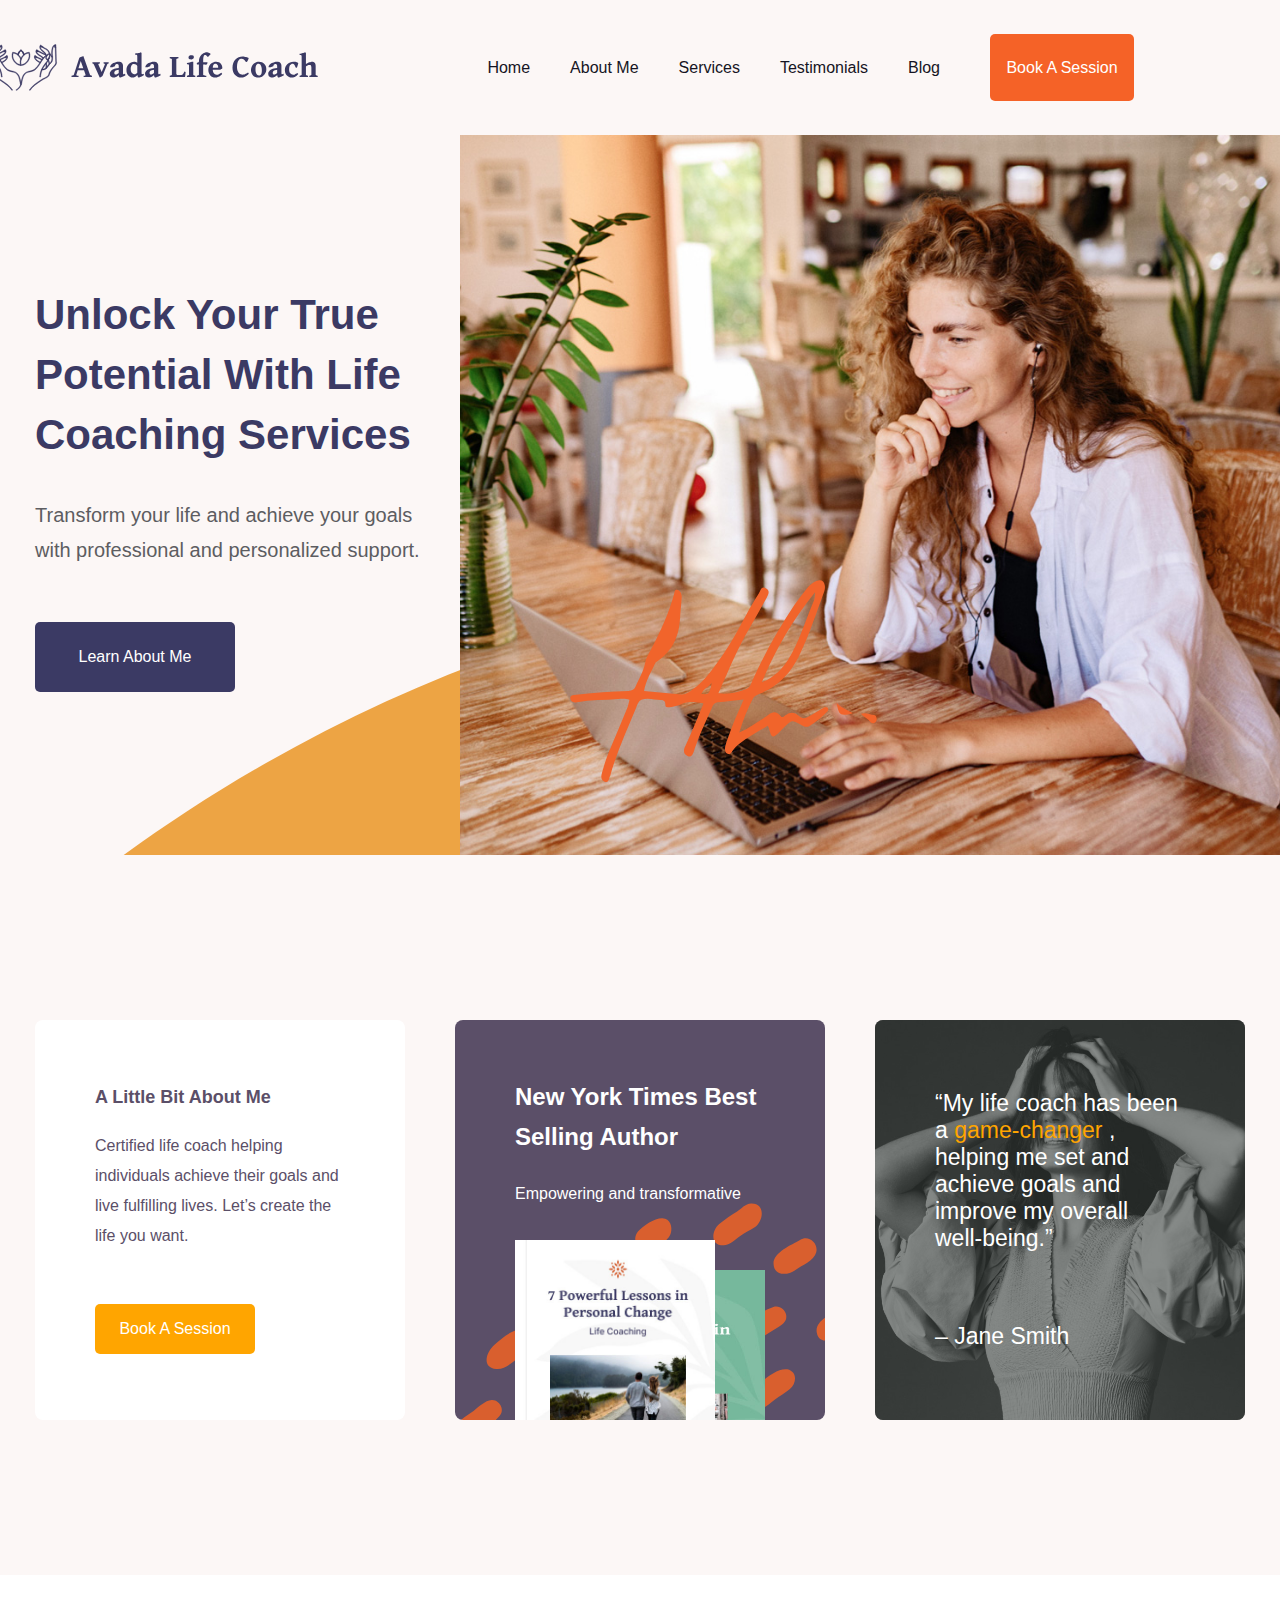
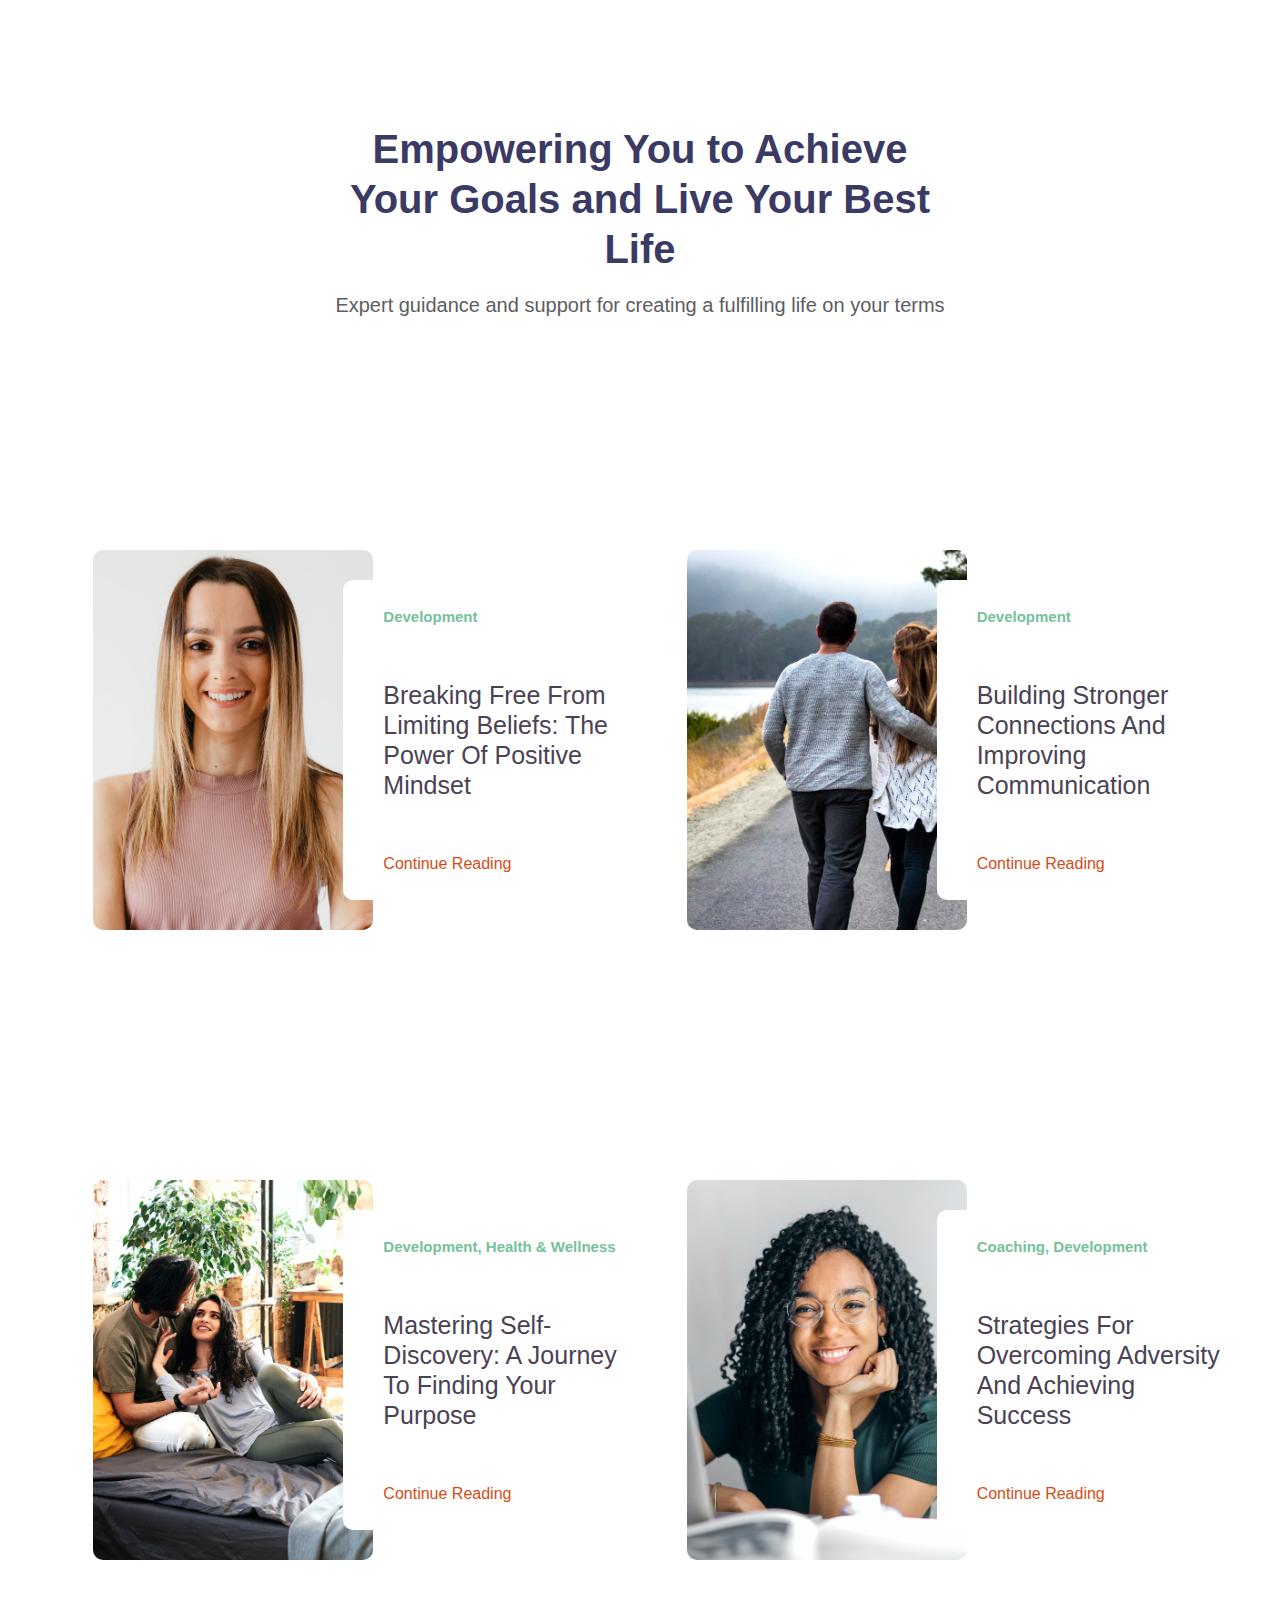
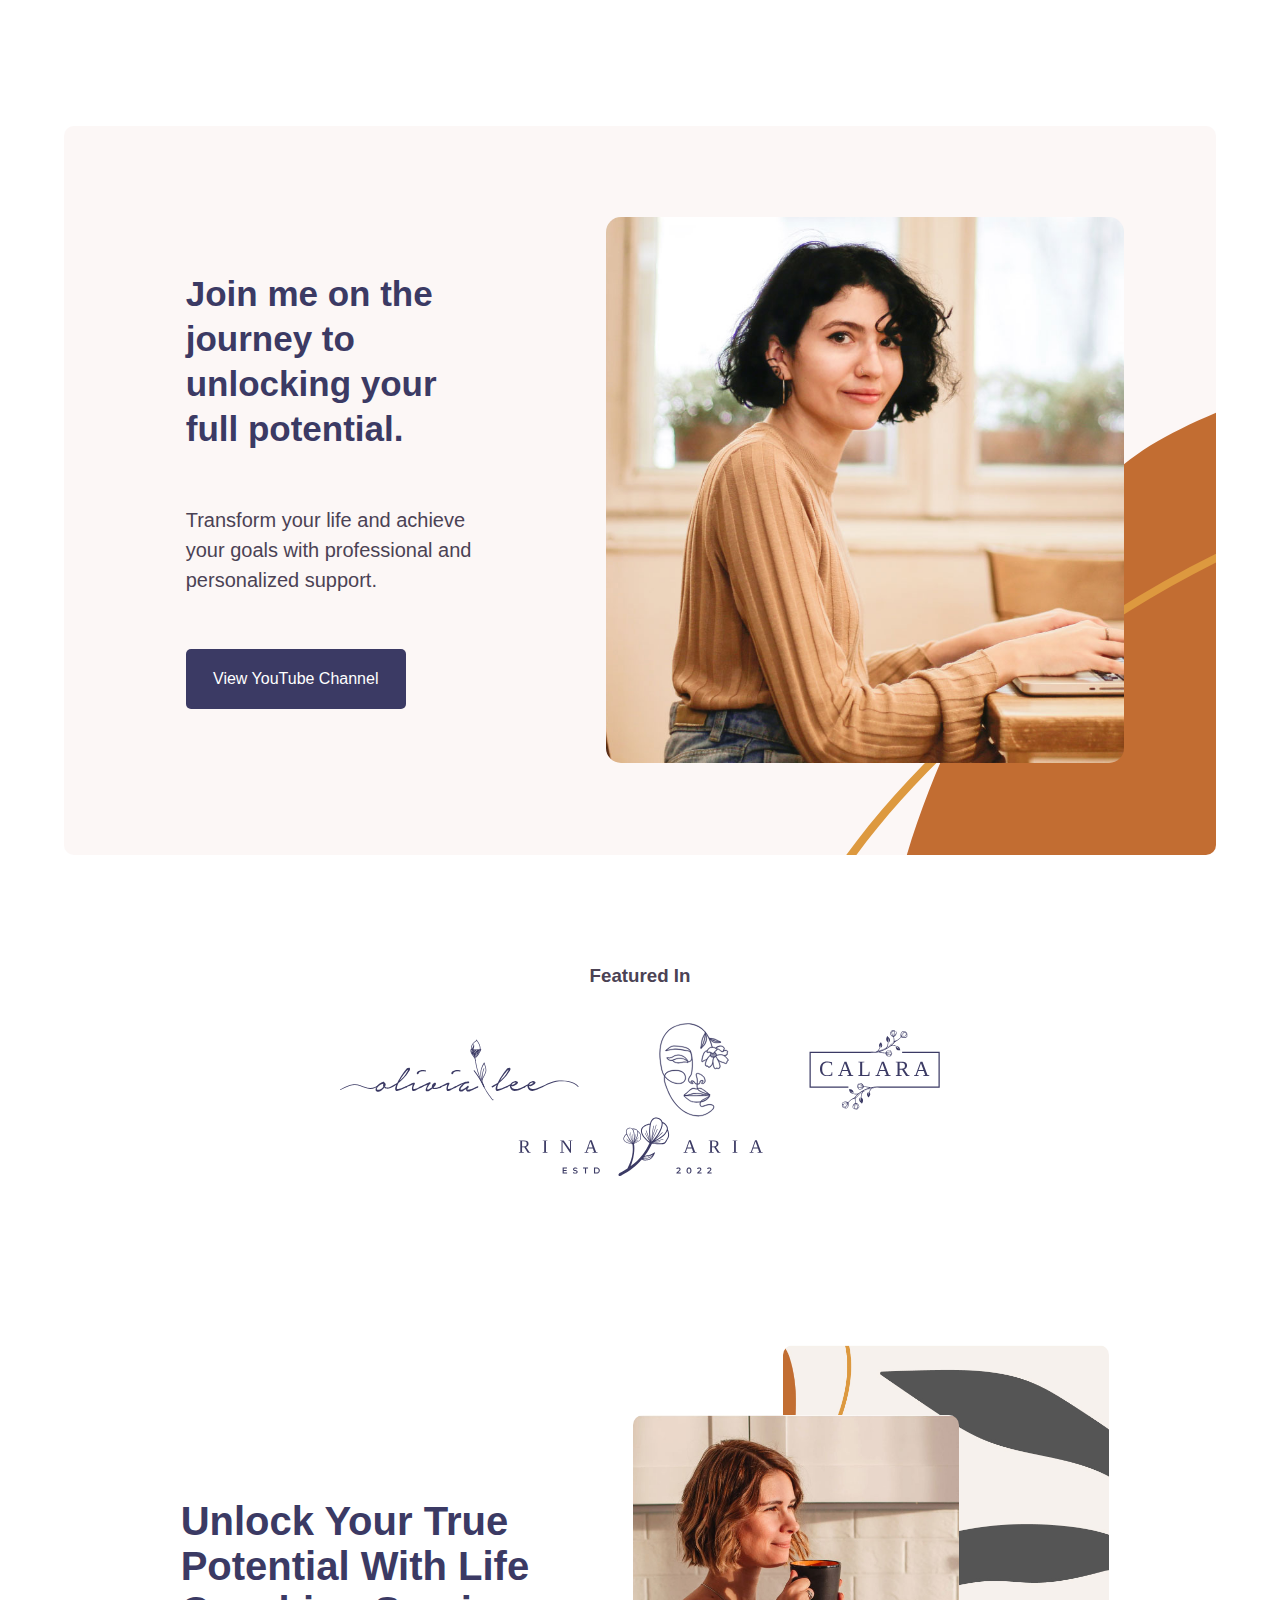
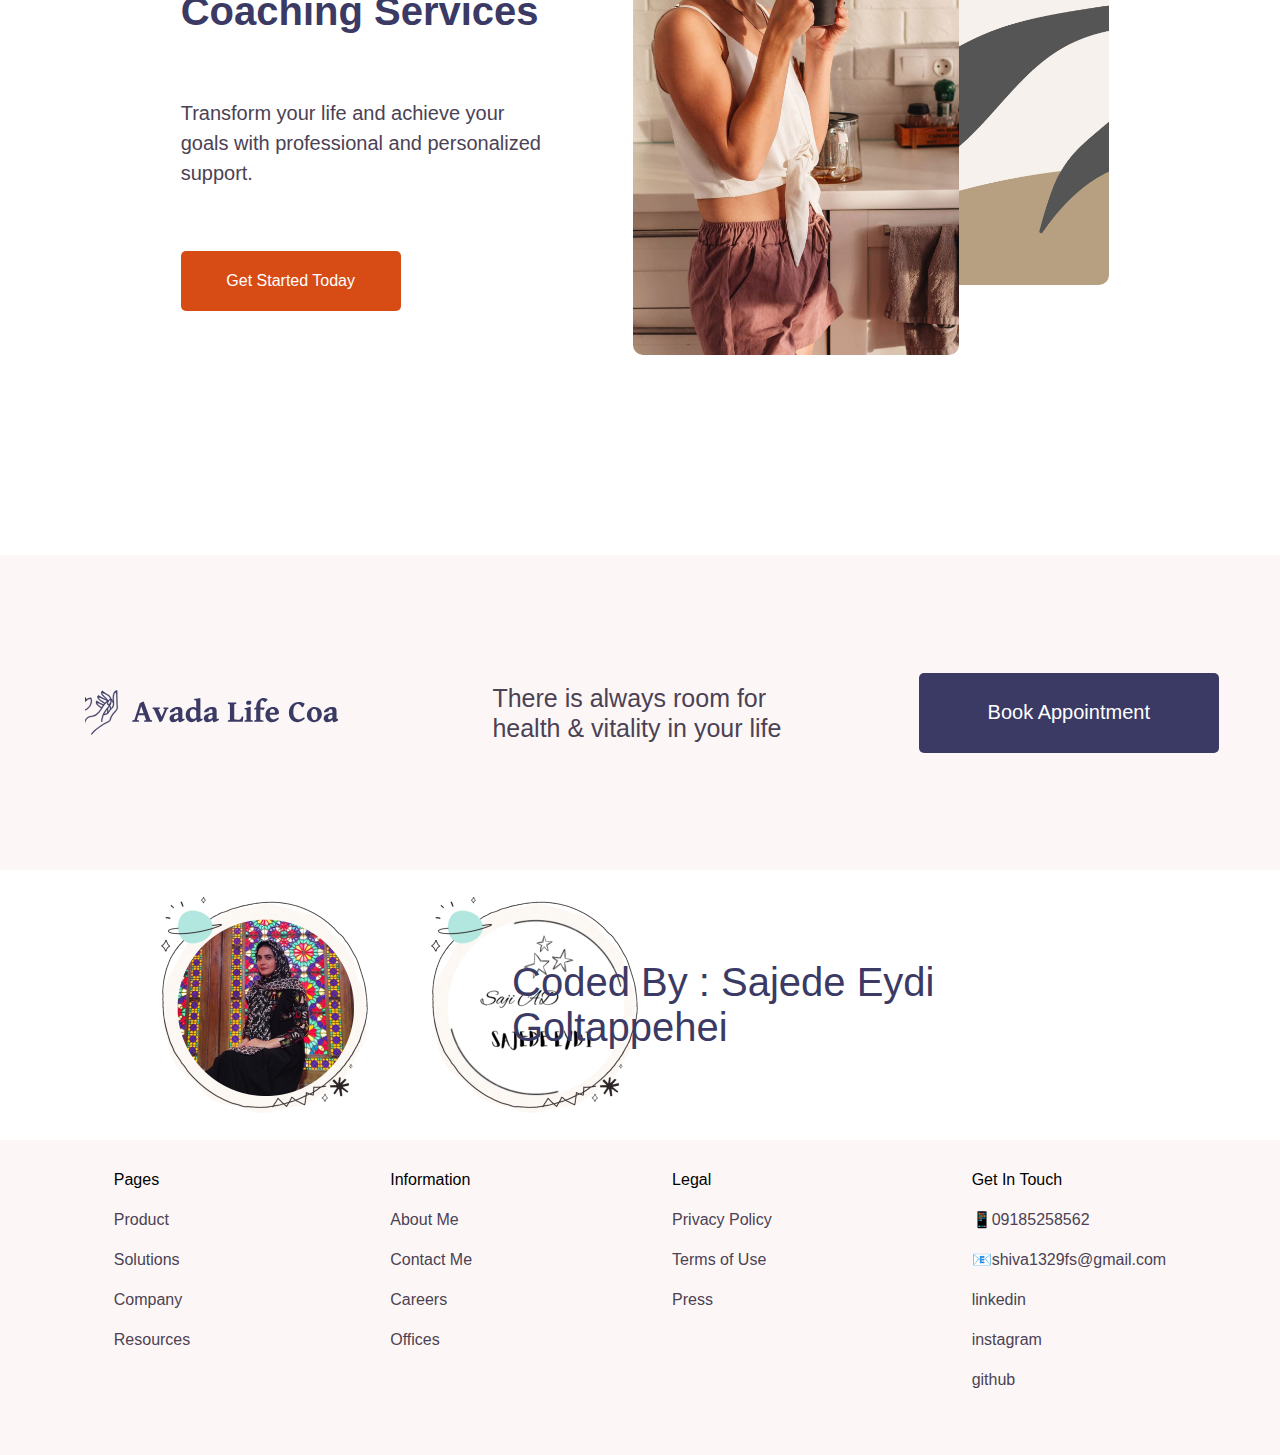
<file: index.html>
<!DOCTYPE html>
<html lang="en">

<head>
    <meta charset="UTF-8">
    <meta name="viewport" content="width=device-width, initial-scale=1.0">
    <title>Document</title>
    <link rel="stylesheet" href="assets/css/stylesheet.css">
</head>

<body>
    <div class="main">
        <!-- start section 1 -->
        <section class="h-top">
            <header>
                <nav>
                    <figure>
                        <img src="assets/img/logo.svg" alt="">
                    </figure>
                    <ul>
                        <li><a href="">home</a></li>
                        <li><a href="">about me</a></li>
                        <li><a href="">services</a></li>
                        <li><a href="">testimonials</a></li>
                        <li><a href="">blog</a></li>
                    </ul>
                    <div>
                        <span>book a session</span>
                    </div>
                </nav>
            </header>
            <div>
                <section>
                    <section>
                        <div>
                            <nav>
                                <h2>Unlock Your True Potential With Life Coaching Services</h2>
                                <p>Transform your life and achieve your goals with professional and personalized
                                    support.
                                </p>
                                <span>Learn About Me</span>
                            </nav>
                        </div>
                        <figure>
                            <img src="assets/img/hero-1.jpg" alt="">
                            <img src="assets/img/signature.svg" alt="">
                        </figure>
                    </section>
                </section>
            </div>
        </section>
        <!-- end section 1 -->
        <!-- start section 2 -->
        <section class="about">
            <div>
                <h2>A Little Bit About Me</h2>
                <p>Certified life coach helping individuals achieve their goals and live fulfilling lives. Let’s
                    create the life you want.</p>
                <span>book a session</span>
            </div>
            <div>
                <h2>New York Times Best Selling Author</h2>
                <p>Empowering and transformative</p>
                <figure>
                    <img src="assets/img/book-2.jpg" alt="">
                    <img src="assets/img/book-1.jpg" alt="">
                </figure>

            </div>
            <div>
                <p>
                    “My life coach has been a
                    <span>game-changer</span>
                    ,<br>
                    helping me set and achieve goals and improve my overall<br>
                    well-being.”
                </p>
                <p>– Jane Smith</p>
            </div>

        </section>
        <!-- end section 2 -->
        <!-- start section 3 -->
        <section class="goal">
            <div>
                <h2>Empowering You to Achieve Your Goals and Live Your Best Life</h2>
                <p>Expert guidance and support for creating a fulfilling life on your terms</p>
            </div>
        </section>
        <!-- end section 3 -->
        <!-- start section 4 -->
        <section class="dev">
            <nav>
                <div>
                    <figure>
                        <img src="assets/img/info-24.jpg" alt="">
                    </figure>
                    <div>
                        <h3>Development</h3>
                        <p>Breaking Free From Limiting Beliefs: The Power Of Positive Mindset</p>
                        <span>Continue Reading</span>
                    </div>
                </div>
                <div>
                    <figure>
                        <img src="assets/img/info-25.jpg" alt="">
                    </figure>
                    <div>
                        <h3>Development</h3>
                        <p>Building Stronger Connections And Improving Communication</p>
                        <span>Continue Reading</span>
                    </div>
                </div>
            </nav>
            <nav>
                <div>
                    <figure>
                        <img src="assets/img/info-11.jpg" alt="">
                    </figure>
                    <div>
                        <h3>Development, Health & Wellness</h3>
                        <p>Mastering Self-Discovery: A Journey To Finding Your Purpose</p>
                        <span>Continue Reading</span>
                    </div>
                </div>
                <div>
                    <figure>
                        <img src="assets/img/info-14.jpg" alt="">
                    </figure>
                    <div>
                        <h3>Coaching, Development</h3>
                        <p>Strategies For Overcoming Adversity And Achieving Success</p>
                        <span>Continue Reading</span>
                    </div>
                </div>
            </nav>
        </section>
        <!-- end section 4 -->
        <!-- start section 5 -->
        <section class="join">
            <nav>
                <div>
                    <h2>Join me on the journey to unlocking your full potential.</h2>
                    <p>Transform your life and achieve your goals with professional and personalized support.</p>
                    <span>View YouTube Channel</span>
                </div>
                <figure>
                    <img src="assets/img/info-1.jpg" alt="">
                </figure>
            </nav>
        </section>
        <!-- end section 5 -->
        <!-- start section 6 -->
        <section class="feature">
            <h3>Featured In</h3>
            <figure>
                <img src="assets/img/sponsor-1.svg" alt="">
                <img src="assets/img/sponsor-2.svg" alt="">
                <img src="assets/img/sponsor-3.svg" alt="">
                <img src="assets/img/sponsor-4.svg" alt="">
            </figure>
        </section>
        <!-- end section 6 -->
        <!-- start section 7 -->
        <section class="service">
            <div>
                <h2>Unlock Your True Potential With Life Coaching Services</h2>
                <p>
                    Transform your life and achieve your goals with professional and personalized support.
                </p>
                <span>Get Started Today</span>
            </div>
            <nav>
                <div></div>
                <figure>
                    <img src="assets/img/info-2.jpg" alt="">
                </figure>
            </nav>
        </section>
        <!-- end section 7 -->
        <!-- start section 8 -->
        <section class="footer">
            <div>
                <figure>
                    <img src="assets/img/logo.svg" alt="">
                </figure>
                <p>There is always room for health
                    & vitality in your life
                </p>
                <div>
                    <span>
                        Book Appointment
                    </span>
                </div>
            </div>
            <span>
                <figure>
                    <img src="assets/img/Untitled design (1).png" alt="">
                    <img src="assets/img/Untitled design.png" alt="">
                </figure>
                <P>Coded by : sajede eydi goltappehei</P>
            </span>
            <footer>
                <ul>Pages
                    <li><a href="">Product</a></li>
                    <li><a href="">Solutions</a></li>
                    <li><a href="">Company</a></li>
                    <li><a href="">Resources</a></li>
                </ul>
                <ul>Information
                    <li><a href="">About Me</a></li>
                    <li><a href="">Contact Me</a></li>
                    <li><a href="">Careers</a></li>
                    <li><a href=""> Offices</a></li>
                </ul>
                <ul>Legal
                    <li><a href="">Privacy Policy</a></li>
                    <li><a href="">Terms of Use</a></li>
                    <li><a href="">Press</a></li>

                </ul>
                <ul>Get In Touch
                    <li><a href="">📱09185258562</a></li>
                    <li><a href="">📧shiva1329fs@gmail.com</a></li>
                    <li><a href="https://www.linkedin.com/in/sajede-eydi-goltappehei-418ba8222/">linkedin</a></li>
                    <li><a href="https://www.instagram.com/saji.ad.web?igsh=MW5lOHBscWJyYnpoZQ==">instagram</a></li>
                    <li><a href="https://github.com/SajedehEydi">github</a></li>
            



                </ul>
            </footer>
        </section>





    </div>
</body>

</html>
</file>
<file: assets/css/stylesheet.css>
* {
    margin: 0;
    padding: 0;
    box-sizing: border-box;
    font-family: Arial, "Helvetica Neue", Helvetica, sans-serif;
}

.main {
    width: 100%;
}

.main>.h-top {
    width: 100%;
    min-height: 95vh;
    /* border: 2px solid black; */
    background-color: #FCF7F6;
    display: flex;
    flex-wrap: wrap;

    >header {
        width: 100%;
        height: 15vh;
        /* border: 2px solid red; */
        display: flex;
        flex-wrap: wrap;

        >nav {
            width: 100%;
            height: 100%;
            display: flex;
            flex-wrap: wrap;

            >figure {
                width: 25%;
                height: 100%;
                /* border: 2px solid green; */
                display: flex;
                align-items: center;
                justify-content: flex-end;

                >img {
                    height: 36%;
                    cursor: pointer;
                }


            }

            >ul {
                width: 50%;
                height: 100%;
                display: flex;
                justify-content: flex-end;
                align-items: center;
                /* border: 2px solid green; */

                >li {
                    font-size: 16px;
                    font-family: Arial, "Helvetica Neue", Helvetica, sans-serif;
                    padding: 0 20px;
                    list-style: none;

                    >a {
                        color: #151423;
                        text-transform: capitalize;
                        text-decoration: none;
                        transition: 0.5s;

                        &:hover {
                            color: orangered;
                        }
                    }
                }

            }

            >div {
                width: 25%;
                height: 100%;
                display: flex;
                align-items: center;
                /* border: 2px solid green; */

                >span {
                    width: 45%;
                    height: 50%;
                    background-color: #f56227;
                    border-radius: 5px;
                    margin-left: 30px;
                    display: flex;
                    justify-content: center;
                    align-items: center;
                    color: white;
                    text-transform: capitalize;
                    transition: 0.5s;
                    cursor: pointer;

                    &:hover {
                        background-color: #D74B14;
                    }

                }

            }
        }

    }

    >div {
        width: 100%;
        height: 80vh;
        /* border: 2px solid black; */
        display: flex;

        >section {
            width: 100%;
            display: flex;
            background-size: cover;
            background-image: url(../img/hero-graphic-2.svg);
            background-position: center;
            justify-content: center;

            >section {
                width: 100%;
                height: 100%;
                display: flex;
                flex-wrap: wrap;
                justify-content: space-between;
                align-items: center;

                >div {
                    width: calc(100% - 820px);
                    height: 80vh;
                    /* border: 2px solid purple; */
                    display: flex;
                    justify-content: center;
                    align-items: center;


                    >nav {
                        width: 430px;
                        height: 420px;
                        /* border: 2px solid black; */
                        padding: 0 20px;
                        display: flex;
                        flex-wrap: wrap;

                        >h2 {
                            font-size: 42px;
                            text-transform: capitalize;
                            margin-bottom: 20px;
                            color: #3B3A64;
                            line-height: 60px;

                        }

                        >p {
                            font-size: 20px;
                            margin-bottom: 40px;
                            line-height: 35px;
                            color: #5d5d61;

                        }

                        >span {
                            width: 200px;
                            height: 70px;
                            background-color: #3B3A64;
                            border-radius: 5px;
                            color: white;
                            display: flex;
                            justify-content: center;
                            align-items: center;
                            transition: .5s;
                            cursor: pointer;

                            &:hover {
                                background-color: #f56227;
                            }
                        }
                    }
                }

                >figure {
                    width: 820px;
                    height: 80vh;
                    /* border: 2px solid purple; */
                    display: flex;
                    position: relative;

                    >img:nth-of-type(1) {
                        width: 100%;
                        height: 100%;
                        object-fit: cover;
                        position: absolute;

                    }

                    >img:nth-of-type(2) {
                        position: absolute;
                        top: 445px;
                        left: 110px;


                    }

                }
            }



        }

    }

}

/* end section 1 */
/* start section 2 */

.main>.about {
    width: 100%;
    height: 80vh;
    background-color: #FCF7F6;
    /* border: 2px solid blue; */
    display: flex;
    flex-wrap: wrap;
    justify-content: center;
    align-items: center;
    padding: 100px 0;

    >div {
        width: 370px;
        height: 400px;
        /* border: 2px solid black; */
        margin: 10px 25px 0;
        border-radius: 8px;
        transition: .4s;

        &:hover {
            width: 380px;
            height: 410px;
        }

        &:nth-of-type(1) {
            background-color: #FFFFFF;
            display: flex;
            flex-wrap: wrap;
            align-items: center;
            padding: 60px;

            >h2 {
                color: #5B4F68;
                font-size: 18px;
            }

            >p {
                color: #5B4F68;
                line-height: 30px;
                margin-top: 10px;
            }

            >span {
                width: 160px;
                height: 50px;
                background-color: orange;
                color: white;
                border-radius: 5px;
                text-transform: capitalize;
                display: flex;
                justify-content: center;
                align-items: center;
                margin-top: 40px;
                cursor: pointer;
                transition: .4s;

                &:hover {
                    background-color: #5B4F68;
                }
            }

        }

        &:nth-of-type(2) {
            background-image: url(../img/texture-bg.svg);
            background-size: cover;
            background-position: center;
            background-color: #5B4F68;
            display: flex;
            flex-wrap: wrap;
            /* justify-content: center; */
            align-items: flex-end;
            cursor: pointer;
            padding: 0 60px;

            /* padding: 60px; */
            >h2 {
                color: white;
                margin-top: 30px;
                line-height: 40px;
            }

            >p {
                color: white;
                margin-bottom: 40px;
            }

            >figure {
                width: 250px;
                height: 150px;
                /* border: 2px solid black; */
                display: flex;
                justify-content: flex-start;
                align-items: flex-end;


                >img {
                    &:nth-of-type(1) {
                        width: 100%;
                        height: 100%;
                        display: flex;
                        position: relative;
                    }

                    &:nth-of-type(2) {
                        position: absolute;
                        width: 200px;
                        height: 180px;

                    }

                }


            }


        }

        &:nth-of-type(3) {
            background-image: url(../img/info-bg.jpg);
            background-size: cover;
            background-position: center;
            position: relative;
            display: flex;
            flex-wrap: wrap;
            align-content: space-evenly;
            cursor: pointer;

            &::after {
                content: '';
                width: 100%;
                height: 100%;
                background-color: rgba(56, 63, 60, 0.553);
                position: absolute;
                border-radius: 8px;
            }

            >p {
                font-size: 23px;
                padding: 0 60px;
                color: white;
                z-index: 1;

                >span {
                    color: orange;
                }

            }

        }

    }
}

/* end section 2 */
/* start section 3 */
.main>.goal {
    width: 100%;
    height: 50vh;
    /* border: 2px solid green; */
    display: flex;
    justify-content: center;
    align-items: center;
    padding-top: 40px;

    >div {
        width: 60%;
        height: 50%;
        /* border: 2px solid green; */
        display: flex;
        flex-wrap: wrap;
        justify-content: center;
        align-content: center;

        >h2 {
            font-size: 40px;
            color: #3B3A64;
            padding: 0 75px;
            text-align: center;
            line-height: 50px;
        }

        >p {
            font-size: 20px;
            color: #5d5d61;
            margin-top: 20px;
        }
    }
}

/* end section 3 */
/* start section 4 */
.main>.dev {
    width: 100%;
    height: 140vh;
    /* border: 2px solid red; */
    display: flex;
    flex-wrap: wrap;
    justify-content: center;
    align-content: center;

    >nav {
        width: 100%;
        height: 50%;
        /* border: 2px solid purple; */
        display: flex;
        justify-content: space-evenly;
        align-items: center;

        >div {
            width: 500px;
            height: 380px;
            /* border: 2px solid blue; */
            display: flex;
            align-items: center;
            position: relative;


            >figure {
                width: 280px;
                height: 380px;
                /* border: 2px solid black; */
                position: absolute;

                >img {
                    width: 100%;
                    height: 100%;
                    object-fit: cover;
                    border-radius: 10px;
                }
            }

            >div {
                width: 290px;
                height: 320px;
                /* border: 2px solid yellow; */
                display: flex;
                flex-wrap: wrap;
                align-items: center;
                position: absolute;
                left: 250px;
                background-color: white;
                border-radius: 10px;
                padding-left: 40px;
                transition: .4s;

                &:hover {
                    left: 235px;
                }

                >h3 {
                    color: #76C19C;
                    font-size: 15px;
                }

                >p {
                    font-size: 25px;
                    line-height: 30px;
                    transition: 0.4s;
                    color: #4b4254;
                    cursor: pointer;

                    &:hover {
                        color: #D74B14;
                    }
                }

                >span {
                    color: #D74B14;
                    transition: .4s;
                    cursor: pointer;

                    &:hover {
                        color: orange;
                    }
                }
            }
        }
    }
}

/* end section 4 */
/* start section 5 */
.main>.join {
    width: 100%;
    height: 90vh;
    /* border: 2px solid brown; */
    display: flex;
    align-items: center;
    justify-content: center;

    >nav {
        width: 90%;
        height: 90%;
        /* border: 2px solid black; */
        border-radius: 10px;
        background-color: #FCF7F6;
        background-image: url(../img/hero-graphic-3.svg);
        background-position: center;
        background-size: cover;
        display: flex;
        justify-content: space-evenly;
        align-items: center;

        >div {
            width: 45%;
            height: 75%;
            /* border: 2px solid green; */
            display: flex;
            flex-wrap: wrap;
            align-content: space-evenly;
            padding: 0 110px;

            >h2 {
                color: #3B3A64;
                font-size: 35px;
                line-height: 45px;

            }

            >p {
                color: #4b4254;
                font-size: 20px;
                line-height: 30px;
            }

            span {
                width: 220px;
                height: 60px;
                background-color: #3B3A64;
                color: white;
                display: flex;
                justify-content: center;
                align-items: center;
                border-radius: 5px;
                transition: 0.4s;
                cursor: pointer;

                &:hover {
                    background-color: #D74B14;
                }
            }

        }

        >figure {
            width: 45%;
            height: 75%;
            /* border: 2px solid green; */
            display: flex;
            flex-wrap: wrap;
            align-items: center;
            margin-right: 80px;
            transition: 0.4s;

            &:hover {
                width: 50%;
                height: 80%;
            }

            >img {
                width: 100%;
                height: 100%;
                object-fit: cover;
                border-radius: 15px;
                cursor: pointer;
            }
        }

    }

}

/* end section 5 */
/* start section 6 */
.main>.feature {
    width: 100%;
    height: 40vh;
    /* border: 2px solid peru; */
    display: flex;
    flex-wrap: wrap;
    justify-content: center;
    align-content: center;

    * {
        display: flex;
        flex-wrap: wrap;
        justify-content: center;
        align-content: center;
    }

    >h3 {
        width: 100%;
        height: 50px;
        /* border: 2px solid black; */
        color: #4b4254;
    }

    >figure {
        width: 70%;
        height: 55%;
        /* border: 2px solid black; */

        >img {
            padding: 0 40px;
            cursor: pointer;

        }
    }
}

/* end section 6 */
/* start section 7 */

.main>.service {
    width: 100%;
    height: 100vh;
    /* border: 2px solid black; */
    display: flex;
    flex-wrap: wrap;
    justify-content: space-evenly;
    align-items: center;
    background-image: url(../img/download.svg);
    background-position: center;
    background-size: cover;

    >div {
        width: 30%;
        height: 60%;
        /* border: 2px solid green; */
        display: flex;
        flex-wrap: wrap;
        align-content: space-evenly;
        padding: 0 10px;

        >h2 {
            color: #3B3A64;
            font-size: 40px;
            line-height: 45px;

        }

        >p {
            color: #4b4254;
            font-size: 20px;
            line-height: 30px;
        }

        span {
            width: 220px;
            height: 60px;
            background-color: #D74B14;
            color: white;
            display: flex;
            justify-content: center;
            align-items: center;
            border-radius: 5px;
            transition: 0.4s;
            cursor: pointer;

            &:hover {
                background-color: #3B3A64;
            }
        }
    }

    >nav {
        width: 30%;
        height: 80%;
        /* border: 2px solid black; */
        display: flex;
        justify-content: flex-end;
        position: relative;

        >div {
            width: 85%;
            height: 75%;
            /* border: 2px solid red; */
            position: absolute;
            display: flex;
            background-image: url(../img/info-bg-2.jpg);
            background-size: cover;
            background-position: center;
            border-radius: 10px;
        }

        >figure {
            width: 85%;
            height: 75%;
            /* border: 2px solid green; */
            display: flex;
            position: absolute;
            top: 70px;
            right: 150px;

            >img {
                width: 100%;
                height: 100%;
                object-fit: cover;
                border-radius: 10px;
            }
        }

    }
}

/* end section 7 */
/* start section 8 */
.main>.footer {
    width: 100%;
    height: 100vh;
    /* border: 2px solid purple; */
    display: flex;
    flex-wrap: wrap;
    background-color: #FCF7F6;

    >div {
        width: 100%;
        height: 35%;
        /* border: 2px solid black; */
        display: flex;
        justify-content: center;
        align-items: center;

        >figure {
            width: 33%;
            height: 50%;
            /* border: 2px solid green; */
            display: flex;
            justify-content: center;
            align-items: center;

            >img {
                width: 60%;
                height: 30%;
                object-fit: cover;
                cursor: pointer;
            }
        }

        >p {
            width: 34%;
            height: 50%;
            /* border: 2px solid green; */
            color: #4b4254;
            font-size: 25px;
            line-height: 30px;
            display: flex;
            justify-content: center;
            align-items: center;
            padding: 0 70px;
        }

        >div {
            width: 33%;
            height: 50%;
            /* border: 2px solid green; */
            display: flex;
            justify-content: center;
            align-items: center;

            >span {
                width: 300px;
                height: 80px;
                background-color: #3B3A64;
                color: white;
                font-size: 20px;
                display: flex;
                justify-content: center;
                align-items: center;
                border-radius: 5px;
                transition: 0.4s;
                cursor: pointer;

                &:hover {
                    background-color: #D74B14;
                }
            }
        }
    }

    >span {
        width: 100%;
        height: 30%;
        /* border: 2px solid black; */
        display: flex;
        justify-content: center;
        align-items: center;
        background-color: white;

        >figure{
            width: 30%;
            height: 100%;
            /* border:2px solid #D74B14; */
            display: flex;
            
            >img{
                width: 100%;
                height: 100%;
                object-fit: cover;
                border-radius: 40px;
            }
            
        }
        >p{
            width: 50%;
            height: 60%;
        font-size: 40px;
        color: #3B3A64;
        display: flex;
        justify-content: center;
        align-items: center;
        text-transform: capitalize;
        }

    }

    >footer {
        width: 100%;
        height: 35%;
        /* border: 2px solid black; */
        display: flex;
        justify-content: center;


        >ul {
            margin:20px 100px;
            list-style: none;
            line-height: 40px;

            >li {
                >a {
                    text-decoration: none;
                    color: #4b4254;
                    display: flex;
                    position: relative;


                    &::after {
                        content: '';
                        left: 0;
                        width: 3px;
                        height: 100%;
                        background-color: #3b3a6400;
                        position: absolute;
                        transition: .4s;
                    }

                    &:hover::after {
                        left: 200px;
                        background-color: #3B3A64;
                    }
                }

            }
        }

    }
}
</file>
